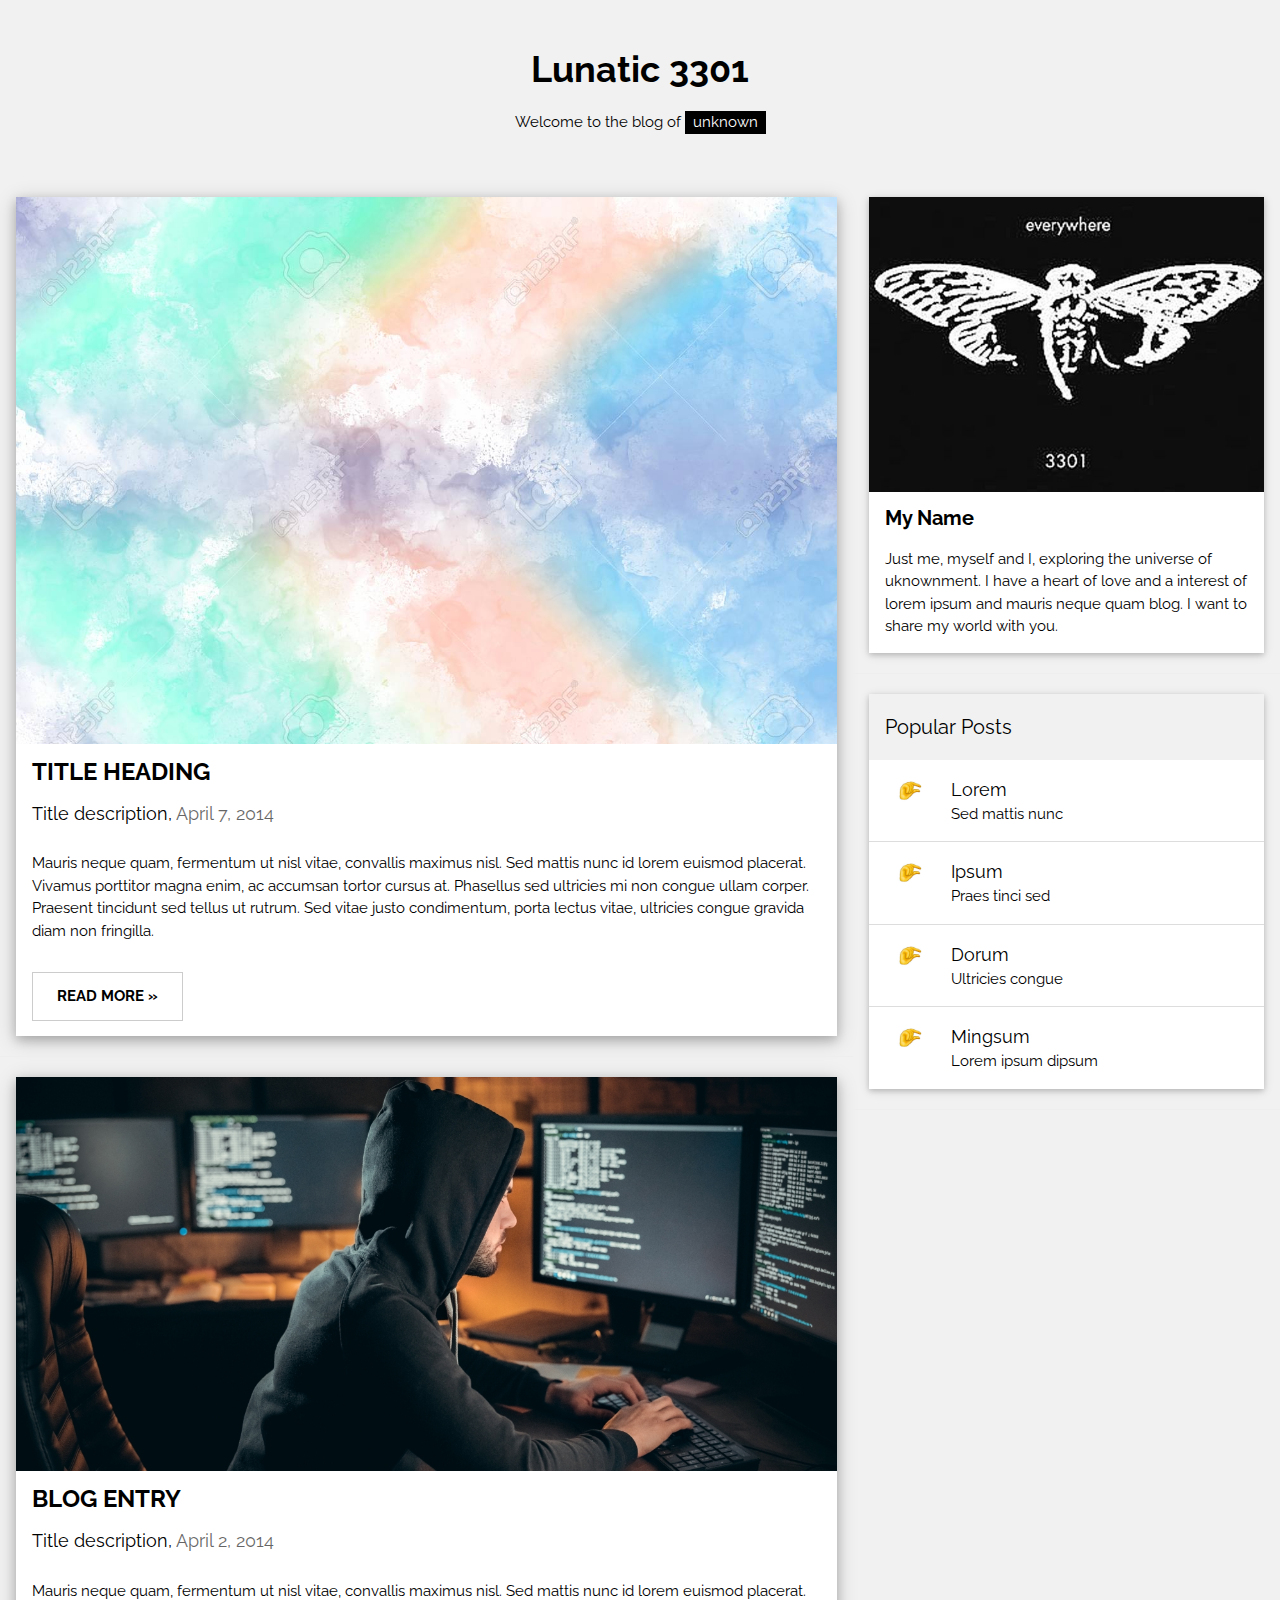
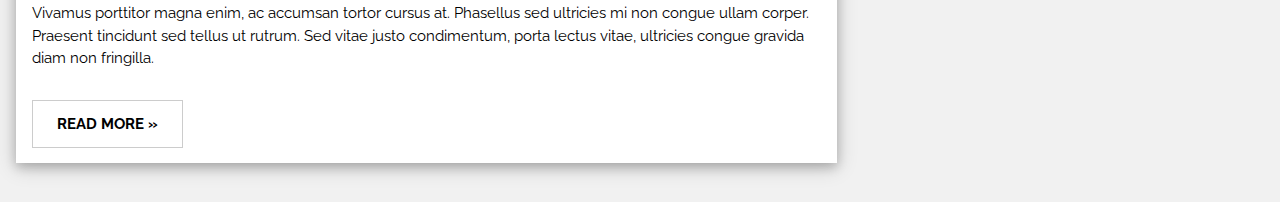
<file: index.html>
<!DOCTYPE html>
<html>
<title>Lunatic 3301</title>
<meta charset="UTF-8">
<meta name="viewport" content="width=device-width, initial-scale=1">
<link rel="stylesheet" href="w3.css">
<link rel="stylesheet" href="https://fonts.googleapis.com/css?family=Raleway">
<style>
body,h1,h2,h3,h4,h5 {font-family: "Raleway", sans-serif}
</style>
<body class="w3-light-grey">

<!-- w3-content defines a container for fixed size centered content, 
and is wrapped around the whole page content, except for the footer in this example -->
<div class="w3-content" style="max-width:1400px">

<!-- Header -->
<header class="w3-container w3-center w3-padding-32"> 
  <h1><b>Lunatic 3301</b></h1>
  <p>Welcome to the blog of <span class="w3-tag">unknown</span></p>
</header>

<!-- Grid -->
<div class="w3-row">

<!-- Blog entries -->
<div class="w3-col l8 s12">
  <!-- Blog entry -->
  <div class="w3-card-4 w3-margin w3-white">
    <img src="92340610-abstract-texture-background-art-wallpaper-colorful-digital-painting-design-stock-big-size-watercolor.jpg" alt="Nature" style="width:100%">
    <div class="w3-container">
      <h3><b>TITLE HEADING</b></h3>
      <h5>Title description, <span class="w3-opacity">April 7, 2014</span></h5>
    </div>

    <div class="w3-container">
      <p>Mauris neque quam, fermentum ut nisl vitae, convallis maximus nisl. Sed mattis nunc id lorem euismod placerat. Vivamus porttitor magna enim, ac accumsan tortor cursus at. Phasellus sed ultricies mi non congue ullam corper. Praesent tincidunt sed
        tellus ut rutrum. Sed vitae justo condimentum, porta lectus vitae, ultricies congue gravida diam non fringilla.</p>
      <div class="w3-row">
        <div class="w3-col m8 s12">
          <p><button class="w3-button w3-padding-large w3-white w3-border"><b>READ MORE »</b></button></p>
        </div>
      </div>
    </div>
  </div>
  <hr>

  <!-- Blog entry -->
  <div class="w3-card-4 w3-margin w3-white">
  <img src="/1556835190610.jpeg" alt="Norway" style="width:100%">
    <div class="w3-container">
      <h3><b>BLOG ENTRY</b></h3>
      <h5>Title description, <span class="w3-opacity">April 2, 2014</span></h5>
    </div>

    <div class="w3-container">
      <p>Mauris neque quam, fermentum ut nisl vitae, convallis maximus nisl. Sed mattis nunc id lorem euismod placerat. Vivamus porttitor magna enim, ac accumsan tortor cursus at. Phasellus sed ultricies mi non congue ullam corper. Praesent tincidunt sed
        tellus ut rutrum. Sed vitae justo condimentum, porta lectus vitae, ultricies congue gravida diam non fringilla.</p>
      <div class="w3-row">
        <div class="w3-col m8 s12">
          <p><button class="w3-button w3-padding-large w3-white w3-border"><b>READ MORE »</b></button></p>
        </div>
      </div>
    </div>
  </div>
<!-- END BLOG ENTRIES -->
</div>

<!-- Introduction menu -->
<div class="w3-col l4">
  <!-- About Card -->
  <div class="w3-card w3-margin w3-margin-top">
  <img src="cicada-3301-1.jpg" style="width:100%">
    <div class="w3-container w3-white">
      <h4><b>My Name</b></h4>
      <p>Just me, myself and I, exploring the universe of uknownment. I have a heart of love and a interest of lorem ipsum and mauris neque quam blog. I want to share my world with you.</p>
    </div>
  </div><hr>
  
  <!-- Posts -->
  <div class="w3-card w3-margin">
    <div class="w3-container w3-padding">
      <h4>Popular Posts</h4>
    </div>
    <ul class="w3-ul w3-hoverable w3-white">
      <li class="w3-padding-16">
        <img src="index.jpg" alt="Image" class="w3-left w3-margin-right" style="width:50px">
        <span class="w3-large">Lorem</span><br>
        <span>Sed mattis nunc</span>
      </li>
      <li class="w3-padding-16">
        <img src="index.jpg" alt="Image" class="w3-left w3-margin-right" style="width:50px">
        <span class="w3-large">Ipsum</span><br>
        <span>Praes tinci sed</span>
      </li> 
      <li class="w3-padding-16">
        <img src="index.jpg" alt="Image" class="w3-left w3-margin-right" style="width:50px">
        <span class="w3-large">Dorum</span><br>
        <span>Ultricies congue</span>
      </li>   
      <li class="w3-padding-16 w3-hide-medium w3-hide-small">
        <img src="index.jpg" alt="Image" class="w3-left w3-margin-right" style="width:50px">
        <span class="w3-large">Mingsum</span><br>
        <span>Lorem ipsum dipsum</span>
      </li>  
    </ul>
  </div>
  <hr>
<!-- END Introduction Menu -->
</div>

<!-- END GRID -->
</div><br>

<!-- END w3-content -->
</div>
</body>
</html>
</file>
